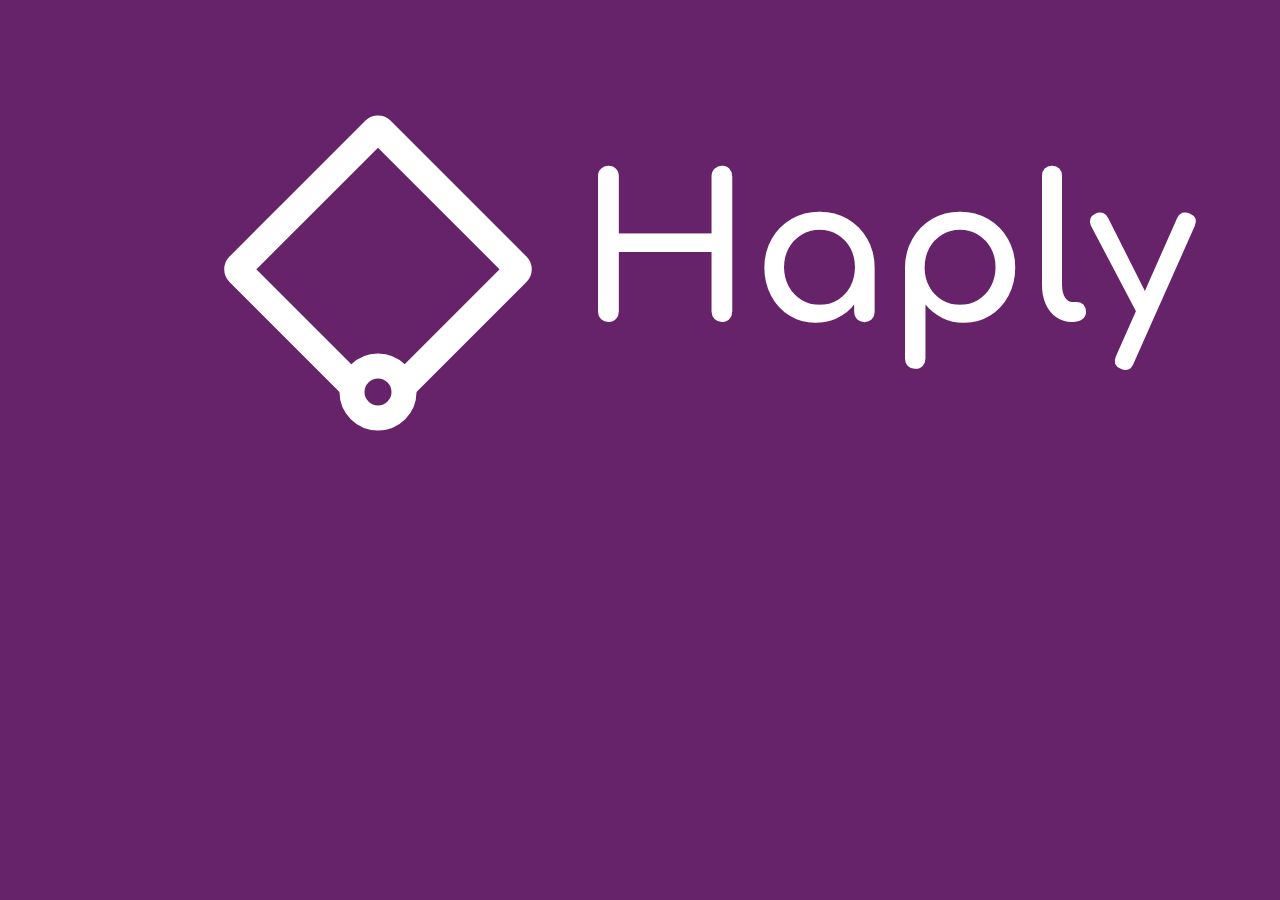
<file: haply/haply_landing/static/img/logo-style.html>
<html>
	<head>
		<link href='http://fonts.googleapis.com/css?family=Comfortaa' rel='stylesheet' type='text/css'>

		<!-- colors 
			more reddish purple: #70026d
			darker purple: #66236aff
		--> 

		<style>
			body {
				background-color: #66236A;
			}
			#name {
				font-family: 'Comfortaa', cursive;
				font-weight: 700;
				font-size: 200px;
				/*color: #70026d;*/
				color: white;
				margin-top: -350px;
				margin-left: 500px;
				position: absolute;
				float: right;
			}
			#banner {
				margin-left: 70px;
			}
			/* .375 */
		</style>
	</head>

<div id="banner">
	<svg width="1300" height="488" xmlns="http://www.w3.org/2000/svg">
 <!-- Created with SVG-edit - http://svg-edit.googlecode.com/ -->
 <g>
  <title>Layer 1</title>
  <g id="svg_3" transform="scale(.2) translate(700, 100)">
   <rect transform="rotate(45 247.00000000000009,128.99999999999997)" ry="20" rx="20" id="svg_1" height="1000" width="1000" y="0" x="900" stroke-width="140" stroke="white" fill="none"/>
   <ellipse ry="130" rx="130" id="svg_2" cy="1820" cx="800" stroke-linecap="null" stroke-linejoin="null" stroke-width="125" stroke="white" fill="#66236A"/>
  </g>
 </g>
</svg>

	<div id="name"><b>Haply</b></div>

</div>
</html>
</file>
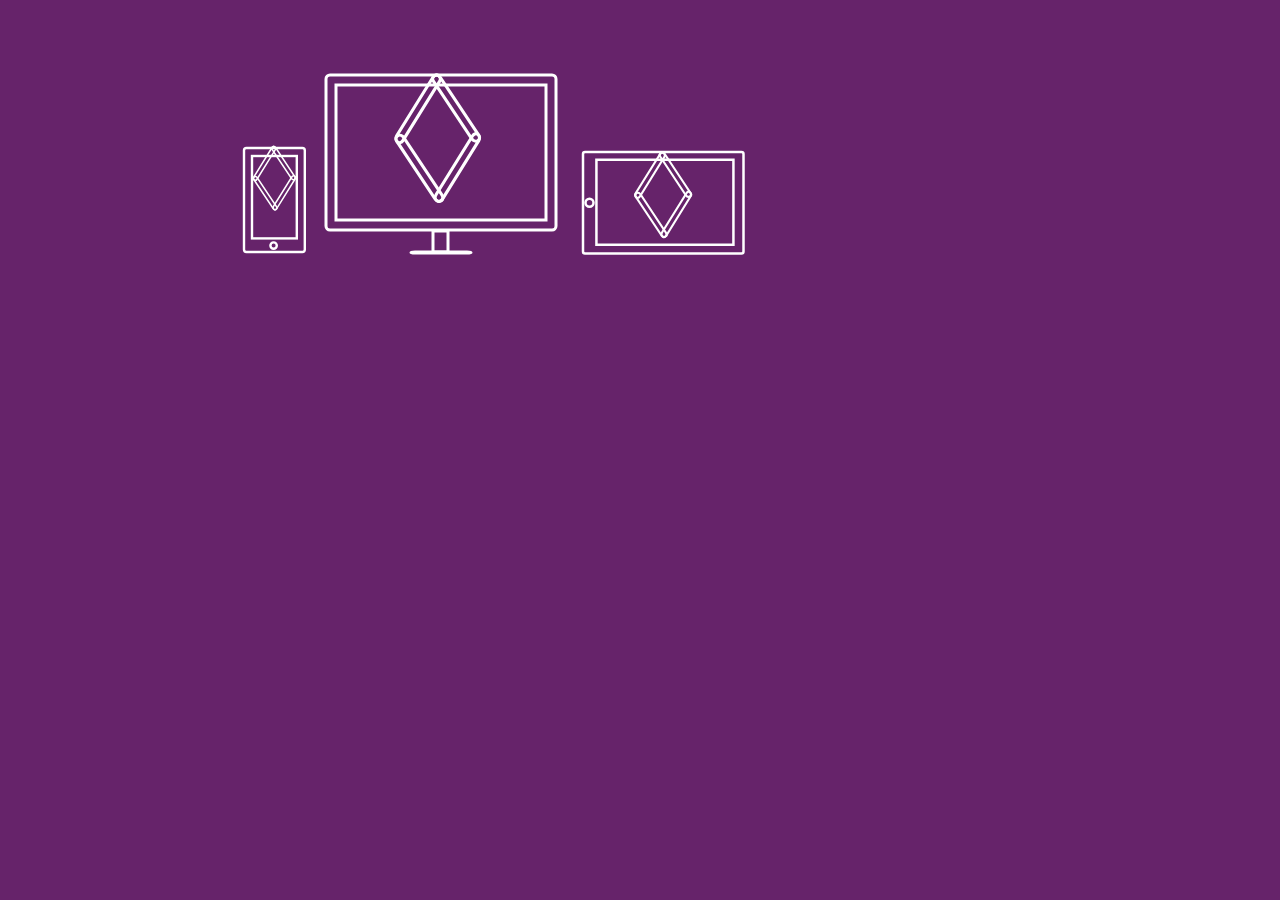
<file: haply/haply_landing/static/img/monitors.html>
<html>
	<head>
		<link href='http://fonts.googleapis.com/css?family=Comfortaa' rel='stylesheet' type='text/css'>

		<!-- colors 
			more reddish purple: #70026d
			darker purple: #66236aff
		--> 

		<style>
			body {
				background-color: #66236A;
			}
			#name {
				font-family: 'Comfortaa', cursive;
				font-weight: 700;
				font-size: 400px;
				color: #70026d;
				/*margin-top: -80px;*/
				margin-left: 300px;
			}
		</style>
	</head>

	<svg width="1000" height="480" xmlns="http://www.w3.org/2000/svg">

<!-- The tablet --> 
 <g transform="scale(.5) translate(1030, 160)">
  <g id="svg_26">
   <rect transform="rotate(90 280.50000000000006,229.50000000000003) " ry="4" rx="4" id="svg_22" height="321" width="203" y="69" x="179" stroke-linecap="null" stroke-linejoin="null" stroke-width="5" stroke="#fff" fill="none"/>
   <rect cx="135" transform="rotate(90 283.8528442382813,228.49998474121097) " id="svg_23" height="274" width="170" y="91.49999" x="198.85284" stroke-linecap="null" stroke-linejoin="null" stroke-width="5" stroke="#fff" fill="none"/>
   <ellipse transform="rotate(90 133,229.50000000000003) " ry="8" rx="8" id="svg_25" cy="229.5" cx="133" stroke-linecap="null" stroke-linejoin="null" stroke-width="5" stroke="#fff" fill="none"/>
  </g>
 </g>

  <g transform="scale(.4) translate(1300, 300)">
  <title>Layer 1</title>
  <g id="svg_22">
   <g id="svg_18">
    <rect id="svg_13" transform="matrix(2.2736203010788594,-1.2717108277526252,1.386353829776328,2.0856057760857922,-423.32179657158474,110.66868957464203) " ry="3" rx="3" height="52" width="5" y="130.97336" x="250.00568" stroke-linecap="null" stroke-linejoin="null" stroke-width="2" stroke="#ffffff" fill="none"/>
    <rect id="svg_17" transform="rotate(65.43282318115234 305,118.00001525878908) matrix(2.2736203010788594,-1.2717108277526252,1.386353829776328,2.0856057760857922,-423.32179657158474,110.66868957464203) " ry="3" rx="3" height="52" width="5" y="118.94933" x="229.45198" stroke-linecap="null" stroke-linejoin="null" stroke-width="2" stroke="#ffffff" fill="none"/>
   </g>
   <g transform="rotate(-180 338,215.99999999999997) " id="svg_19">
    <rect id="svg_20" transform="matrix(2.2736203010788594,-1.2717108277526252,1.386353829776328,2.0856057760857922,-423.32179657158474,110.66868957464203) " ry="3" rx="3" height="52" width="5" y="165.27115" x="229.19253" stroke-linecap="null" stroke-linejoin="null" stroke-width="2" stroke="#ffffff" fill="none"/>
    <rect id="svg_21" transform="rotate(65.43282318115234 305.2276916503906,215.9999542236328) matrix(2.2736203010788594,-1.2717108277526252,1.386353829776328,2.0856057760857922,-423.32179657158474,110.66868957464203) " ry="3" rx="3" height="52" width="5" y="153.24712" x="208.63883" stroke-linecap="null" stroke-linejoin="null" stroke-width="2" stroke="#ffffff" fill="none"/>
   </g>
  </g>
 </g>
</g>

<!-- The monitor --> 
<g id="monitor" transform="translate(200)">
 <g>
  <title>Layer 1</title>
  <g id="svg_12">
   <rect ry="4" rx="4" id="svg_1" height="155" width="230" y="67" x="118" stroke-width="3" stroke="#fff" fill="none"/>
   <rect id="svg_2" height="135" width="210" y="77" x="128" stroke-width="3" stroke="#fff" fill="none"/>
   <path id="svg_10" d="m225,223l15,0l0,21l-15,0l0,-21z" stroke-linecap="null" stroke-linejoin="null" stroke-width="3" stroke="#fff" fill="none"/>
   <rect ry="4" rx="4" id="svg_11" height="1" width="60" y="244" x="203" stroke-linecap="null" stroke-linejoin="null" stroke-width="3" stroke="#fff" fill="none"/>
  </g>
 </g>

  <g transform="scale(.6) translate(45, 50)">
  <title>Layer 1</title>
  <g id="svg_22">
   <g id="svg_18">
    <rect id="svg_13" transform="matrix(2.2736203010788594,-1.2717108277526252,1.386353829776328,2.0856057760857922,-423.32179657158474,110.66868957464203) " ry="3" rx="3" height="52" width="5" y="130.97336" x="250.00568" stroke-linecap="null" stroke-linejoin="null" stroke-width="2" stroke="#ffffff" fill="none"/>
    <rect id="svg_17" transform="rotate(65.43282318115234 305,118.00001525878908) matrix(2.2736203010788594,-1.2717108277526252,1.386353829776328,2.0856057760857922,-423.32179657158474,110.66868957464203) " ry="3" rx="3" height="52" width="5" y="118.94933" x="229.45198" stroke-linecap="null" stroke-linejoin="null" stroke-width="2" stroke="#ffffff" fill="none"/>
   </g>
   <g transform="rotate(-180 338,215.99999999999997) " id="svg_19">
    <rect id="svg_20" transform="matrix(2.2736203010788594,-1.2717108277526252,1.386353829776328,2.0856057760857922,-423.32179657158474,110.66868957464203) " ry="3" rx="3" height="52" width="5" y="165.27115" x="229.19253" stroke-linecap="null" stroke-linejoin="null" stroke-width="2" stroke="#ffffff" fill="none"/>
    <rect id="svg_21" transform="rotate(65.43282318115234 305.2276916503906,215.9999542236328) matrix(2.2736203010788594,-1.2717108277526252,1.386353829776328,2.0856057760857922,-423.32179657158474,110.66868957464203) " ry="3" rx="3" height="52" width="5" y="153.24712" x="208.63883" stroke-linecap="null" stroke-linejoin="null" stroke-width="2" stroke="#ffffff" fill="none"/>
   </g>
  </g>
 </g>
</g>

<!-- The phone --> 
 <g transform="scale(.8) translate(230, 115)">
  <title>Layer 1</title>
  <g id="svg_26">
   <rect ry="3" rx="3" id="svg_22" height="130" width="76" y="60" x="65" stroke-linecap="null" stroke-linejoin="null" stroke-width="3" stroke="#fff" fill="none"/>
   <rect id="svg_23" height="103" width="56" y="70" x="75" stroke-linecap="null" stroke-linejoin="null" stroke-width="3" stroke="#fff" fill="none"/>
   <ellipse ry="4" rx="4" id="svg_25" cy="182" cx="102" stroke-linecap="null" stroke-linejoin="null" stroke-width="3" stroke="#fff" fill="none"/>
  </g>
 </g>

<g transform="scale(.3) translate(550, 400)">
  <title>Layer 1</title>
  <g id="svg_22">
   <g id="svg_18">
    <rect id="svg_13" transform="matrix(2.2736203010788594,-1.2717108277526252,1.386353829776328,2.0856057760857922,-423.32179657158474,110.66868957464203) " ry="3" rx="3" height="52" width="5" y="130.97336" x="250.00568" stroke-linecap="null" stroke-linejoin="null" stroke-width="2" stroke="#ffffff" fill="none"/>
    <rect id="svg_17" transform="rotate(65.43282318115234 305,118.00001525878908) matrix(2.2736203010788594,-1.2717108277526252,1.386353829776328,2.0856057760857922,-423.32179657158474,110.66868957464203) " ry="3" rx="3" height="52" width="5" y="118.94933" x="229.45198" stroke-linecap="null" stroke-linejoin="null" stroke-width="2" stroke="#ffffff" fill="none"/>
   </g>
   <g transform="rotate(-180 338,215.99999999999997) " id="svg_19">
    <rect id="svg_20" transform="matrix(2.2736203010788594,-1.2717108277526252,1.386353829776328,2.0856057760857922,-423.32179657158474,110.66868957464203) " ry="3" rx="3" height="52" width="5" y="165.27115" x="229.19253" stroke-linecap="null" stroke-linejoin="null" stroke-width="2" stroke="#ffffff" fill="none"/>
    <rect id="svg_21" transform="rotate(65.43282318115234 305.2276916503906,215.9999542236328) matrix(2.2736203010788594,-1.2717108277526252,1.386353829776328,2.0856057760857922,-423.32179657158474,110.66868957464203) " ry="3" rx="3" height="52" width="5" y="153.24712" x="208.63883" stroke-linecap="null" stroke-linejoin="null" stroke-width="2" stroke="#ffffff" fill="none"/>
   </g>
  </g>
 </g>
</g>


</svg>

</html>
</file>
